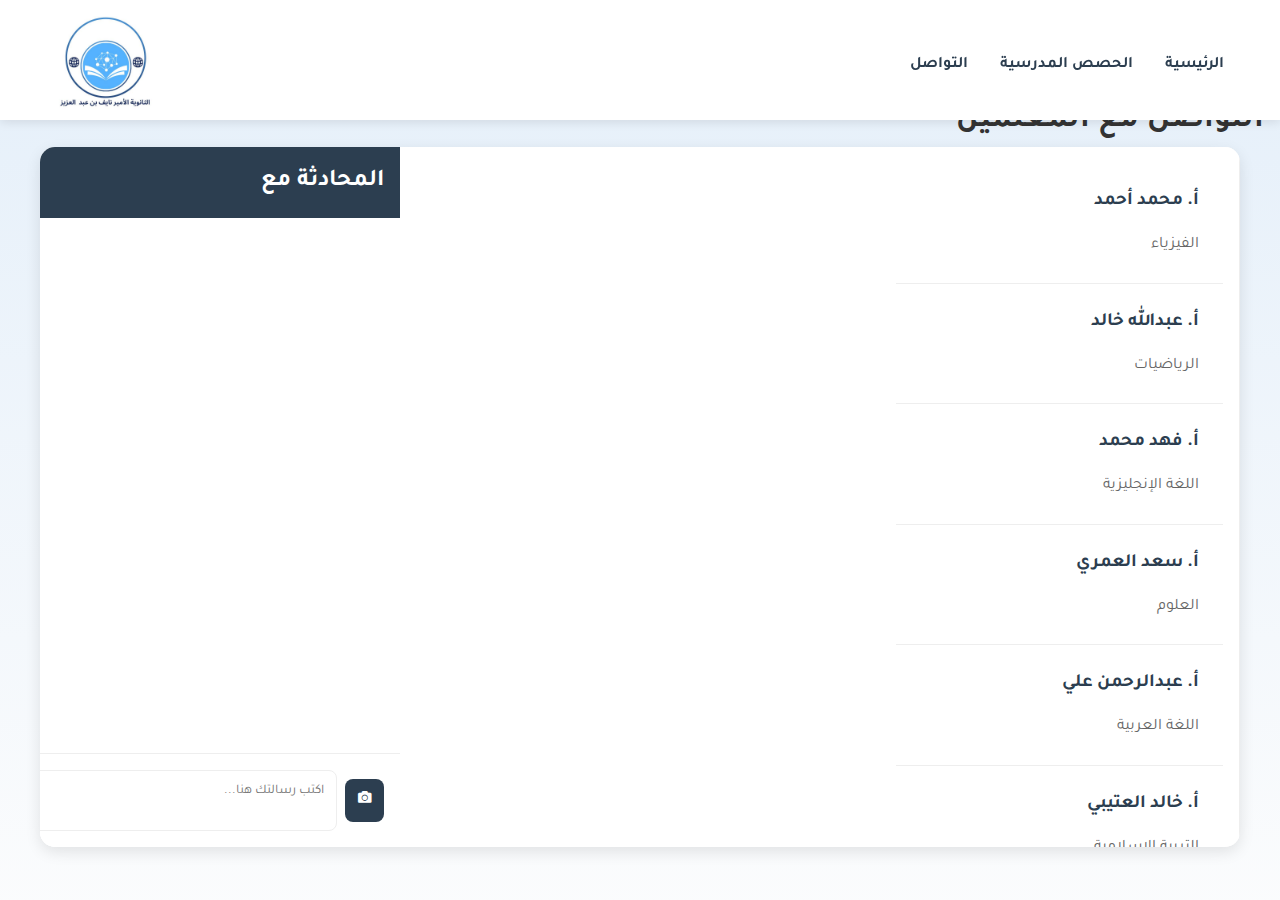
<file: التواصل.html>
<!DOCTYPE html>
<html lang="ar" dir="rtl">
<head>
    <meta charset="UTF-8">
    <meta name="viewport" content="width=device-width, initial-scale=1.0">
    <title>تواصل معنا - ثانوية الأمير نايف</title>
    <link rel="stylesheet" href="style/style.css">
    <link href="https://fonts.googleapis.com/css2?family=Open+Sans:wght@400;600&display=swap" rel="stylesheet">
    <link href="https://fonts.googleapis.com/css2?family=Tajawal:wght@400;500;700&display=swap" rel="stylesheet">
    <link rel="stylesheet" href="https://cdnjs.cloudflare.com/ajax/libs/font-awesome/5.15.4/css/all.min.css">
</head>
<body>
    <header>
        <nav class="main-nav">
            <div class="menu-toggle">
                <span></span>
                <span></span>
                <span></span>
            </div>
            <div class="logo">
                <a href="/prince-nayef-school/">
                    <img src="images/chool-logo.jpg" alt="شعار ثانوية الأمير نايف">
                </a>
            </div>
            <ul>
                <li><a href="/prince-nayef-school/">الرئيسية</a></li>
                <li><a href="الحصص المدرسية.html">الحصص المدرسية</a></li>
                <li><a href="التواصل.html" class="active">التواصل</a></li>
            </ul>
        </nav>
    </header>

    <main class="contact-page">
        <h1>التواصل مع المعلمين</h1>
        <div class="chat-container">
            <div class="teachers-tabs">
                <div class="tab" data-teacher="physics">
                    <h3>أ. محمد أحمد</h3>
                    <p class="subject">الفيزياء</p>
                </div>
                <div class="tab" data-teacher="math">
                    <h3>أ. عبدالله خالد</h3>
                    <p class="subject">الرياضيات</p>
                </div>
                <div class="tab" data-teacher="english">
                    <h3>أ. فهد محمد</h3>
                    <p class="subject">اللغة الإنجليزية</p>
                </div>
                <div class="tab" data-teacher="science">
                    <h3>أ. سعد العمري</h3>
                    <p class="subject">العلوم</p>
                </div>
                <div class="tab" data-teacher="arabic">
                    <h3>أ. عبدالرحمن علي</h3>
                    <p class="subject">اللغة العربية</p>
                </div>
                <div class="tab" data-teacher="islamic">
                    <h3>أ. خالد العتيبي</h3>
                    <p class="subject">التربية الإسلامية</p>
                </div>
                <div class="tab" data-teacher="social">
                    <h3>أ. يوسف الشمري</h3>
                    <p class="subject">الدراسات الاجتماعية</p>
                </div>
            </div>

            <div class="chat-window">
                <div class="chat-header">
                    <button class="back-btn">
                        <i class="fas fa-arrow-right"></i>
                    </button>
                    <h2>المحادثة مع <span class="teacher-name"></span></h2>
                </div>
                <div class="chat-messages"></div>
                <div class="chat-input">
                    <button class="camera-btn">
                        <i class="fas fa-camera"></i>
                    </button>
                    <textarea placeholder="اكتب رسالتك هنا..."></textarea>
                    <button class="send-btn">
                        <i class="fas fa-paper-plane"></i>
                    </button>
                </div>
            </div>
        </div>
    </main>

    <!-- Same footer and script as home.php -->
    <script>
        // Mobile Menu Toggle
        document.addEventListener('DOMContentLoaded', function() {
            const menuToggle = document.querySelector('.menu-toggle');
            const navMenu = document.querySelector('.main-nav ul');
            
            menuToggle.addEventListener('click', function() {
                this.classList.toggle('active');
                navMenu.classList.toggle('active');
            });

            // Close menu when clicking outside
            document.addEventListener('click', function(e) {
                if (!e.target.closest('.menu-toggle') && !e.target.closest('.main-nav ul')) {
                    menuToggle.classList.remove('active');
                    navMenu.classList.remove('active');
                }
            });
        });

        let lastScroll = 0;
        const header = document.querySelector('header');
        
        window.addEventListener('scroll', () => {
            const currentScroll = window.pageYOffset;
            
            if (currentScroll > lastScroll && currentScroll > 100) {
                header.classList.add('header-hidden');
            } else {
                header.classList.remove('header-hidden');
            }
            
            lastScroll = currentScroll;
        });

        // Chat Interface
        const tabs = document.querySelectorAll('.tab');
        const chatWindow = document.querySelector('.chat-window');
        const teachersTab = document.querySelector('.teachers-tabs');
        const backBtn = document.querySelector('.back-btn');
        const teacherNameSpan = document.querySelector('.teacher-name');

        // Handle teacher selection
        tabs.forEach(tab => {
            tab.addEventListener('click', () => {
                const teacherName = tab.querySelector('h3').textContent;
                teacherNameSpan.textContent = teacherName;
                
                // Slide animations in opposite direction
                teachersTab.classList.add('hidden');
                chatWindow.classList.add('active');
            });
        });

        // Handle back button
        backBtn.addEventListener('click', () => {
            chatWindow.classList.remove('active');
            teachersTab.classList.remove('hidden');
        });

        // Camera button functionality
        document.querySelector('.camera-btn').addEventListener('click', async () => {
            try {
                const stream = await navigator.mediaDevices.getUserMedia({ video: true });
                // Handle camera stream
                // You would need to implement the actual camera functionality here
                console.log('Camera accessed');
            } catch (err) {
                console.error('Error accessing camera:', err);
            }
        });
    </script>
</body>
</html>
</file>
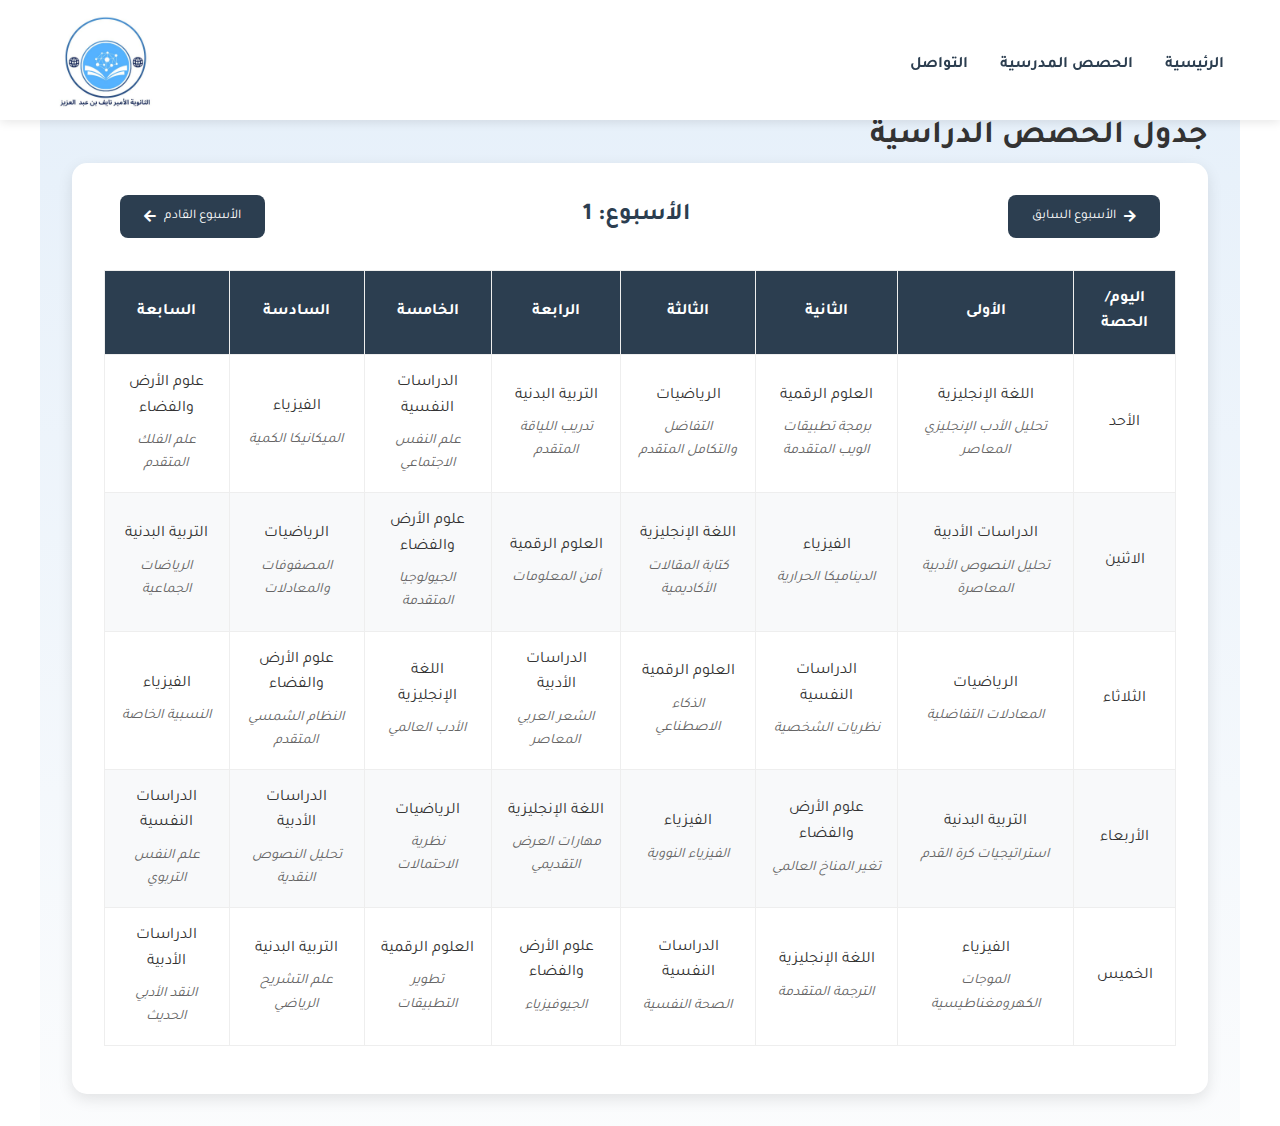
<file: الحصص المدرسية.html>
<!DOCTYPE html>
<html lang="ar" dir="rtl">
<head>
    <meta charset="UTF-8">
    <meta name="viewport" content="width=device-width, initial-scale=1.0">
    <title>الحصص المدرسية - ثانوية الأمير نايف</title>
    <link rel="stylesheet" href="style/style.css">
    <link href="https://fonts.googleapis.com/css2?family=Open+Sans:wght@400;600&display=swap" rel="stylesheet">
    <link href="https://fonts.googleapis.com/css2?family=Tajawal:wght@400;500;700&display=swap" rel="stylesheet">
    <link rel="stylesheet" href="https://cdnjs.cloudflare.com/ajax/libs/font-awesome/5.15.4/css/all.min.css">
</head>
<body>
    <header>
        <nav class="main-nav">
            <div class="logo">
                <a href="/prince-nayef-school/">
                    <img src="images/chool-logo.jpg" alt="شعار ثانوية الأمير نايف">
                </a>
            </div>
            <ul>
                <li><a href="/prince-nayef-school/">الرئيسية</a></li>
                <li><a href="الحصص المدرسية.html" class="active">الحصص المدرسية</a></li>
                <li><a href="التواصل.html">التواصل</a></li>
            </ul>
        </nav>
    </header>

    <main class="schedule-page">
        <h1>جدول الحصص الدراسية</h1>
        <div class="schedule-container">
            <div class="schedule-nav">
                <button class="nav-btn prev-week">
                    <i class="fas fa-arrow-right"></i>
                    الأسبوع السابق
                </button>
                <h2 class="week-title">الأسبوع: <span id="weekNumber">1</span></h2>
                <button class="nav-btn next-week">
                    الأسبوع القادم
                    <i class="fas fa-arrow-left"></i>
                </button>
            </div>
            <table class="schedule-table">
                <thead>
                    <tr>
                        <th>اليوم/الحصة</th>
                        <th>الأولى</th>
                        <th>الثانية</th>
                        <th>الثالثة</th>
                        <th>الرابعة</th>
                        <th>الخامسة</th>
                        <th>السادسة</th>
                        <th>السابعة</th>
                    </tr>
                </thead>
                <tbody>
                    <tr>
                        <td>الأحد</td>
                        <td>
                            اللغة الإنجليزية
                            <span class="lesson-topic">تحليل الأدب الإنجليزي المعاصر</span>
                        </td>
                        <td>
                            العلوم الرقمية
                            <span class="lesson-topic">برمجة تطبيقات الويب المتقدمة</span>
                        </td>
                        <td>
                            الرياضيات
                            <span class="lesson-topic">التفاضل والتكامل المتقدم</span>
                        </td>
                        <td>
                            التربية البدنية
                            <span class="lesson-topic">تدريب اللياقة المتقدم</span>
                        </td>
                        <td>
                            الدراسات النفسية
                            <span class="lesson-topic">علم النفس الاجتماعي</span>
                        </td>
                        <td>
                            الفيزياء
                            <span class="lesson-topic">الميكانيكا الكمية</span>
                        </td>
                        <td>
                            علوم الأرض والفضاء
                            <span class="lesson-topic">علم الفلك المتقدم</span>
                        </td>
                    </tr>
                    <tr>
                        <td>الاثنين</td>
                        <td>
                            الدراسات الأدبية
                            <span class="lesson-topic">تحليل النصوص الأدبية المعاصرة</span>
                        </td>
                        <td>
                            الفيزياء
                            <span class="lesson-topic">الديناميكا الحرارية</span>
                        </td>
                        <td>
                            اللغة الإنجليزية
                            <span class="lesson-topic">كتابة المقالات الأكاديمية</span>
                        </td>
                        <td>
                            العلوم الرقمية
                            <span class="lesson-topic">أمن المعلومات</span>
                        </td>
                        <td>
                            علوم الأرض والفضاء
                            <span class="lesson-topic">الجيولوجيا المتقدمة</span>
                        </td>
                        <td>
                            الرياضيات
                            <span class="lesson-topic">المصفوفات والمعادلات</span>
                        </td>
                        <td>
                            التربية البدنية
                            <span class="lesson-topic">الرياضات الجماعية</span>
                        </td>
                    </tr>
                    <tr>
                        <td>الثلاثاء</td>
                        <td>
                            الرياضيات
                            <span class="lesson-topic">المعادلات التفاضلية</span>
                        </td>
                        <td>
                            الدراسات النفسية
                            <span class="lesson-topic">نظريات الشخصية</span>
                        </td>
                        <td>
                            العلوم الرقمية
                            <span class="lesson-topic">الذكاء الاصطناعي</span>
                        </td>
                        <td>
                            الدراسات الأدبية
                            <span class="lesson-topic">الشعر العربي المعاصر</span>
                        </td>
                        <td>
                            اللغة الإنجليزية
                            <span class="lesson-topic">الأدب العالمي</span>
                        </td>
                        <td>
                            علوم الأرض والفضاء
                            <span class="lesson-topic">النظام الشمسي المتقدم</span>
                        </td>
                        <td>
                            الفيزياء
                            <span class="lesson-topic">النسبية الخاصة</span>
                        </td>
                    </tr>
                    <tr>
                        <td>الأربعاء</td>
                        <td>
                            التربية البدنية
                            <span class="lesson-topic">استراتيجيات كرة القدم</span>
                        </td>
                        <td>
                            علوم الأرض والفضاء
                            <span class="lesson-topic">تغير المناخ العالمي</span>
                        </td>
                        <td>
                            الفيزياء
                            <span class="lesson-topic">الفيزياء النووية</span>
                        </td>
                        <td>
                            اللغة الإنجليزية
                            <span class="lesson-topic">مهارات العرض التقديمي</span>
                        </td>
                        <td>
                            الرياضيات
                            <span class="lesson-topic">نظرية الاحتمالات</span>
                        </td>
                        <td>
                            الدراسات الأدبية
                            <span class="lesson-topic">تحليل النصوص النقدية</span>
                        </td>
                        <td>
                            الدراسات النفسية
                            <span class="lesson-topic">علم النفس التربوي</span>
                        </td>
                    </tr>
                    <tr>
                        <td>الخميس</td>
                        <td>
                            الفيزياء
                            <span class="lesson-topic">الموجات الكهرومغناطيسية</span>
                        </td>
                        <td>
                            اللغة الإنجليزية
                            <span class="lesson-topic">الترجمة المتقدمة</span>
                        </td>
                        <td>
                            الدراسات النفسية
                            <span class="lesson-topic">الصحة النفسية</span>
                        </td>
                        <td>
                            علوم الأرض والفضاء
                            <span class="lesson-topic">الجيوفيزياء</span>
                        </td>
                        <td>
                            العلوم الرقمية
                            <span class="lesson-topic">تطوير التطبيقات</span>
                        </td>
                        <td>
                            التربية البدنية
                            <span class="lesson-topic">علم التشريح الرياضي</span>
                        </td>
                        <td>
                            الدراسات الأدبية
                            <span class="lesson-topic">النقد الأدبي الحديث</span>
                        </td>
                    </tr>
                </tbody>
            </table>
        </div>
    </main>

    <script>
        let lastScroll = 0;
        const header = document.querySelector('header');
        
        window.addEventListener('scroll', () => {
            const currentScroll = window.pageYOffset;
            
            if (currentScroll > lastScroll && currentScroll > 100) {
                // Scrolling down & past 100px
                header.classList.add('header-hidden');
            } else {
                // Scrolling up or at top
                header.classList.remove('header-hidden');
            }
            
            lastScroll = currentScroll;
        });
    </script>
</body>
</html>
</file>
<file: style/style.css>
:root {
    --primary-color: #2c3e50;
    --accent-color: #3498db;
    --text-color: #333;
    --light-gray: #f5f6fa;
    --white: #ffffff;
}

* {
    margin: 0;
    padding: 0;
    box-sizing: border-box;
    font-family: 'Tajawal', 'Open Sans', sans-serif; /* Added Arabic font */
}

body {
    line-height: 1.6;
    color: var(--text-color);
    direction: rtl; /* Add RTL support */
    text-align: right; /* Right align text */
}

/* Header & Navigation */
header {
    background: var(--white);
    box-shadow: 0 2px 10px rgba(0,0,0,0.1);
    position: fixed;
    width: 100%;
    top: 0;
    z-index: 1000;
    height: 120px;  /* Reduced from 180px */
    transition: transform 0.3s ease; /* Add smooth transition */
}

.logo {
    height: 100px; /* Reduced from 150px */
    display: flex;
    align-items: center;
    margin: 0;
}

.logo img {
    height: 100px; /* Reduced from 150px */
    width: auto;
    object-fit: contain;
    display: block;
}

.logo a {
    display: block;
    height: 100%;
    text-decoration: none;
}

.logo a:hover {
    opacity: 0.9;
}

/* Add new class for header hiding */
.header-hidden {
    transform: translateY(-100%);
}

.main-nav {
    max-width: 1200px;
    margin: 0 auto;
    display: flex;
    justify-content: space-between;  /* This will keep logo left and nav items right */
    align-items: center;
    padding: 1rem;
    flex-direction: row-reverse; /* Reverse nav items order */
}

.main-nav ul {
    display: flex;
    gap: 2rem;
    list-style: none;
    padding-right: 0; /* Remove default RTL padding */
}

.main-nav a {
    text-decoration: none;
    color: var(--primary-color);
    font-weight: 600;
    transition: color 0.3s ease;
}

.main-nav a:hover {
    color: var(--accent-color);
}

/* Hero Section */
.hero {
    height: 80vh;
    background: linear-gradient(rgba(10, 107, 204, 0.7), rgba(212, 223, 235, 0.7)),
                url('../images/hero-bg.jpg') center/cover;
    display: flex;
    flex-direction: column;
    justify-content: center;
    align-items: center;
    text-align: center;
    color: var(--white);
    padding: 2rem;
    margin-top: 120px; /* Match new header height */
}

.hero h1 {
    font-size: 3.5rem;
    margin-bottom: 1rem;
    animation: fadeIn 1s ease-out;
}

.hero .tagline {
    font-size: 1.5rem;
    margin-bottom: 2rem;
}

.cta-button {
    padding: 1rem 2rem;
    background: var(--accent-color);
    color: var(--white);
    text-decoration: none;
    border-radius: 30px;
    font-weight: 600;
    transition: transform 0.3s ease;
}

.cta-button:hover {
    transform: translateY(-3px);
}

/* Features Section */
.features {
    display: grid;
    grid-template-columns: repeat(3, 1fr);
    gap: 0.5rem; /* Reduced gap further */
    padding: 0.5rem; /* Reduced padding */
    align-items: center;
    max-width: 1000px;
    margin: 0 auto;
}

.feature-card {
    background: transparent;
    overflow: hidden;
    transition: transform 0.3s ease;
    width: 250px;  /* Reduced from 280px */
    height: 420px; /* Increased from 380px */
    margin: 0 auto;
    box-shadow: none;
    border-radius: 15px; /* Add border radius to container */
    cursor: move;
    user-select: none;
    touch-action: none;
}

.feature-card img {
    width: 100%;
    height: 100%;
    object-fit: cover; /* Changed from contain to cover */
    object-position: center;
    display: block;
    padding: 0;
    border-radius: 15px; /* Keep border radius on image */
    -webkit-border-radius: 15px; /* For Safari support */
    -moz-border-radius: 15px; /* For Firefox support */
}

.feature-card:hover {
    transform: translateY(-10px);
}

/* Remove text-related styles since we won't need them */
.feature-card h2,
.feature-card p {
    display: none;
}

/* News & Events */
.news-events {
    background: var(--light-gray);
    padding: 4rem 1rem;
}

.news-events h2 {
    text-align: center;
    margin-bottom: 2rem;
}

.news-grid {
    max-width: 1200px;
    margin: 0 auto;
    display: grid;
    grid-template-columns: repeat(auto-fit, minmax(300px, 1fr));
    gap: 2rem;
}

.news-grid article {
    background: var(--white);
    padding: 2rem;
    border-radius: 10px;
    box-shadow: 0 3px 10px rgba(0,0,0,0.1);
    text-align: right;
}

/* Footer */
footer {
    background: var(--primary-color);
    color: var(--white);
    padding: 3rem 1rem;
}

.footer-content {
    max-width: 1200px;
    margin: 0 auto;
    display: grid;
    grid-template-columns: repeat(auto-fit, minmax(250px, 1fr));
    gap: 2rem;
}

.social-links {
    display: flex;
    gap: 1rem;
}

.social-links a {
    display: inline-flex;
    align-items: center;
    gap: 0.5rem;
    padding: 0.5rem 1rem;
    color: var(--primary-color);
    text-decoration: none;
    transition: color 0.3s ease;
}

.social-links a:hover {
    color: var(--accent-color);
}

.social-links i {
    font-size: 1.2rem;
}

.copyright {
    text-align: center;
    margin-top: 2rem;
    padding-top: 2rem;
    border-top: 1px solid rgba(255,255,255,0.1);
}

/* Animations */
@keyframes fadeIn {
    from {
        opacity: 0;
        transform: translateY(20px);
    }
    to {
        opacity: 1;
        transform: translateY(0);
    }
}

/* Responsive Design */
@media (max-width: 768px) {
    .main-nav ul {
        display: none;
    }
    
    .hero h1 {
        font-size: 2.5rem;
    }
    
    .hero .tagline {
        font-size: 1.2rem;
    }
}

/* Mobile Responsive Fixes */
@media (max-width: 768px) {
    /* Container fixes */
    .schedule-container, .chat-container {
        width: 100%;
        margin: 0;
        padding: 1rem;
        overflow-x: auto;
    }

    /* Header and navigation fixes */
    .main-nav {
        padding: 1rem;
        width: 100%;
        box-sizing: border-box;
    }

    /* Logo size adjustment */
    .logo img {
        max-width: 120px;
        height: auto;
    }

    /* Table responsiveness */
    .schedule-table {
        min-width: 800px; /* Ensure table stays readable */
    }

    /* Content width control */
    .hero, .features, .news-events {
        width: 100%;
        padding: 1rem;
        box-sizing: border-box;
    }

    /* Feature cards */
    .feature-card {
        width: 100%;
        margin: 0 0 1rem 0;
    }

    /* News grid */
    .news-grid {
        padding: 0;
    }

    /* Prevent horizontal overflow */
    body {
        overflow-x: hidden;
        width: 100%;
    }

    main {
        width: 100%;
        overflow-x: hidden;
        padding: 0 1rem;
        box-sizing: border-box;
    }
}

/* Mobile Responsive Fixes */
@media (max-width: 768px) {
    /* Basic container fixes */
    body {
        overflow-x: hidden;
        width: 100%;
    }

    /* Header fixes */
    header {
        height: auto;
    }

    .main-nav {
        flex-direction: column;
        padding: 0.5rem;
        gap: 1rem;
    }

    .main-nav ul {
        display: flex;
        flex-direction: column;
        width: 100%;
        text-align: center;
        gap: 0.5rem;
    }

    .logo {
        height: 80px;
        margin: 0 auto;
    }

    .logo img {
        height: 80px;
        width: auto;
    }

    /* Hero section fixes */
    .hero {
        margin-top: 160px;
        height: auto;
        padding: 2rem 1rem;
    }

    .hero h1 {
        font-size: 2rem;
        text-align: center;
    }

    .hero .tagline {
        font-size: 1.1rem;
        text-align: center;
    }

    /* Features section fixes */
    .features {
        grid-template-columns: 1fr;
        padding: 1rem;
        gap: 1rem;
    }

    .feature-card {
        width: 100%;
        height: 300px;
        margin: 0 auto;
    }

    /* News section fixes */
    .news-events {
        padding: 2rem 1rem;
    }

    .news-grid {
        grid-template-columns: 1fr;
        gap: 1rem;
    }

    /* Schedule page fixes */
    .schedule-page {
        margin-top: 160px;
        padding: 1rem;
    }

    .schedule-container {
        padding: 1rem;
        margin: 0;
    }

    .schedule-nav {
        flex-direction: column;
        gap: 1rem;
    }

    /* Chat page fixes */
    .chat-container {
        flex-direction: column;
        height: auto;
    }

    .teachers-tabs {
        width: 100%;
        max-height: 300px;
    }

    /* Form fixes */
    .contact-form-section {
        padding: 2rem 1rem;
        margin: 1rem;
    }

    .form-group input,
    .form-group textarea {
        padding: 0.8rem;
    }
}

/* Contact Page */
.contact-page {
    padding: 2rem;
    margin-top: 120px;
}

.contact-page {
    margin-top: 150px; /* Increased margin to prevent header overlap */
    padding: 2rem;
    min-height: calc(100vh - 150px); /* Full viewport height minus header */
    background: linear-gradient(rgba(10, 107, 204, 0.1), rgba(212, 223, 235, 0.1));
}

.contact-form-section {
    max-width: 600px;
    margin: 2rem auto;
    background: var(--white);
    padding: 3rem;
    border-radius: 15px;
    box-shadow: 0 10px 30px rgba(0, 0, 0, 0.1);
    position: relative;
    overflow: hidden;
}

.contact-form-section h1 {
    color: var(--primary-color);
    margin-bottom: 2rem;
    font-size: 2.2rem;
    text-align: center;
    position: relative;
}

.contact-form-section h1:after {
    content: '';
    display: block;
    width: 50px;
    height: 3px;
    background: var(--accent-color);
    margin: 1rem auto;
}

.contact-form-section::before {
    content: '';
    position: absolute;
    top: 0;
    right: 0;
    width: 100px;
    height: 100px;
    background: var(--accent-color);
    opacity: 0.1;
    border-radius: 0 15px 0 100%;
}

.contact-form-section::after {
    content: '';
    position: absolute;
    bottom: 0;
    left: 0;
    width: 100px;
    height: 100px;
    background: var(--primary-color);
    opacity: 0.1;
    border-radius: 0 100% 0 15px;
}

.contact-form {
    display: flex;
    flex-direction: column;
    gap: 1.5rem;
}

.form-group {
    margin-bottom: 1.5rem;
    position: relative;
}

.form-group label {
    display: block;
    margin-bottom: 0.7rem;
    font-weight: 600;
    color: var(--primary-color);
    font-size: 1.1rem;
}

.form-group input,
.form-group textarea {
    width: 100%;
    padding: 1rem;
    border: 2px solid #eee;
    border-radius: 8px;
    font-size: 1rem;
    transition: all 0.3s ease;
    background: #f8f9fa;
    font-family: 'Tajawal', sans-serif;
}

.form-group input:focus,
.form-group textarea:focus {
    border-color: var(--accent-color);
    outline: none;
    box-shadow: 0 0 0 3px rgba(52, 152, 219, 0.1);
}

.form-group textarea {
    min-height: 150px;
    resize: vertical;
}

.submit-btn {
    background: var(--accent-color);
    color: white;
    padding: 1rem 2.5rem;
    border: none;
    border-radius: 8px;
    font-size: 1.1rem;
    font-weight: 600;
    cursor: pointer;
    transition: all 0.3s ease;
    display: block;
    margin: 2rem auto 0;
    font-family: 'Tajawal', sans-serif;
}

.submit-btn:hover {
    background: #2980b9;
    transform: translateY(-2px);
    box-shadow: 0 5px 15px rgba(52, 152, 219, 0.3);
}

/* Schedule Page */
.schedule-page {
    margin-top: 150px;
    padding: 2rem;
    min-height: calc(100vh - 150px);
    background: linear-gradient(rgba(10, 107, 204, 0.1), rgba(212, 223, 235, 0.1));
}

.schedule-page {
    padding: 2rem;
    max-width: 1200px;
    margin: 0 auto;
    margin-top: 80px;
}

.schedule-container {
    max-width: 1200px;
    margin: 0 auto;
    background: white;
    padding: 2rem;
    border-radius: 15px;
    box-shadow: 0 5px 15px rgba(0, 0, 0, 0.1);
}

.schedule-container {
    background: white;
    border-radius: 15px;
    box-shadow: 0 5px 15px rgba(0,0,0,0.1);
    padding: 2rem;
    overflow-x: auto;
}

.schedule-table {
    width: 100%;
    border-collapse: collapse;
    margin: 1rem 0;
}

.schedule-table {
    width: 100%;
    border-collapse: collapse;
    margin-top: 1rem;
}

.schedule-table th,
.schedule-table td {
    padding: 1rem;
    text-align: center;
    border: 1px solid #eee;
}

.schedule-table th {
    background: var(--primary-color);
    color: white;
    font-weight: 600;
}

.schedule-table th {
    background: var(--primary-color);
    color: white;
    padding: 1rem;
    text-align: center;
}

.schedule-table td {
    position: relative;
    padding: 1.5rem 1rem;
}

.schedule-table td {
    padding: 1rem;
    border: 1px solid #eee;
    text-align: center;
}

.lesson-topic {
    font-size: 0.85rem;
    color: #666;
    display: block;
    margin-top: 0.5rem;
    font-style: italic;
}

.lesson-topic {
    display: block;
    font-size: 0.9rem;
    color: #666;
    margin-top: 0.5rem;
}

.schedule-table tr:nth-child(even) {
    background-color: #f8f9fa;
}

.schedule-table tr:nth-child(even) {
    background-color: #f8f9fa;
}

.schedule-table tr:hover {
    background-color: #f1f4f6;
}

.schedule-table tr:hover {
    background-color: #f1f4f6;
}

.schedule-nav {
    display: flex;
    justify-content: space-between;
    align-items: center;
    margin-bottom: 2rem;
    padding: 0 1rem;
}

.schedule-nav {
    display: flex;
    justify-content: space-between;
    align-items: center;
    margin-bottom: 2rem;
}

.nav-btn {
    background: var(--primary-color);
    color: white;
    border: none;
    padding: 0.8rem 1.5rem;
    border-radius: 8px;
    cursor: pointer;
    display: flex;
    align-items: center;
    gap: 0.5rem;
    font-family: 'Tajawal', sans-serif;
    transition: all 0.3s ease;
}

.nav-btn {
    background: var(--primary-color);
    color: white;
    border: none;
    padding: 0.8rem 1.5rem;
    border-radius: 8px;
    cursor: pointer;
    display: flex;
    align-items: center;
    gap: 0.5rem;
    font-family: 'Tajawal', sans-serif;
    transition: all 0.3s ease;
}

.nav-btn:hover {
    background: var(--accent-color);
    transform: translateY(-2px);
}

.week-title {
    font-size: 1.5rem;
    color: var(--primary-color);
}

@media (max-width: 768px) {
    .schedule-container {
        padding: 1rem;
        overflow-x: auto;
    }
    
    .schedule-table {
        font-size: 0.9rem;
    }
    
    .schedule-table th,
    .schedule-table td {
        padding: 0.5rem;
    }
}

/* Chat Section */
.chat-container {
    position: relative;
    width: 100%;
    height: 80vh;
    background: white;
    border-radius: 15px;
    box-shadow: 0 5px 15px rgba(0,0,0,0.1);
    overflow: hidden;
}

.teachers-tabs {
    position: absolute;
    width: 100%;
    height: 100%;
    transition: transform 0.3s ease;
    background: white;
    z-index: 2;
}

.teachers-tabs.hidden {
    transform: translateX(-100%);
}

.tab {
    padding: 1rem;
    border-bottom: 1px solid #eee;
    cursor: pointer;
    transition: background 0.3s ease;
}

.tab:hover {
    background: #f8f9fa;
}

.chat-window {
    position: absolute;
    top: 0;
    left: 0;
    width: 100%;
    height: 100%;
    transform: translateX(100%);
    transition: transform 0.3s ease;
    background: white;
    z-index: 1;
}

.chat-window.active {
    transform: translateX(0);
}

.chat-header {
    display: flex;
    align-items: center;
    padding: 1rem;
    background: var(--primary-color);
    color: white;
}

.back-btn {
    background: none;
    border: none;
    color: white;
    font-size: 1.2rem;
    cursor: pointer;
    padding: 0.5rem;
    margin-left: 1rem;
}

.chat-messages {
    height: calc(100% - 120px);
    overflow-y: auto;
    padding: 1rem;
}

.chat-input {
    position: absolute;
    bottom: 0;
    width: 100%;
    display: flex;
    gap: 0.5rem;
    padding: 1rem;
    background: white;
    border-top: 1px solid #eee;
}

.chat-input textarea {
    flex: 1;
    padding: 0.5rem;
    border: 1px solid #ddd;
    border-radius: 8px;
    resize: none;
}

.chat-input button {
    padding: 0.5rem 1rem;
    border: none;
    border-radius: 8px;
    background: var(--primary-color);
    color: white;
    cursor: pointer;
}

/* Add hamburger menu styles */
.menu-toggle {
    display: none;
    flex-direction: column;
    gap: 6px;
    cursor: pointer;
    padding: 10px;
    z-index: 1000;
}

.menu-toggle span {
    display: block;
    width: 30px;
    height: 3px;
    background-color: var(--primary-color);
    transition: all 0.3s ease;
}

/* Mobile menu modifications */
@media (max-width: 768px) {
    .menu-toggle {
        display: flex;
        position: absolute;
        top: 20px;
        right: 20px;
    }

    .main-nav ul {
        display: none;
        position: fixed;
        top: 0;
        right: 0;
        width: 70%;
        height: 100vh;
        background: var(--white);
        padding: 80px 20px;
        box-shadow: -5px 0 15px rgba(0,0,0,0.1);
        transform: translateX(100%);
        transition: transform 0.3s ease;
    }

    .main-nav ul.active {
        display: flex;
        transform: translateX(0);
    }

    /* Menu open animation */
    .menu-toggle.active span:nth-child(1) {
        transform: rotate(45deg) translate(8px, 8px);
    }

    .menu-toggle.active span:nth-child(2) {
        opacity: 0;
    }

    .menu-toggle.active span:nth-child(3) {
        transform: rotate(-45deg) translate(7px, -7px);
    }
}

/* Logo and Navigation Fixes */
@media (max-width: 768px) {
    .main-nav {
        position: relative;
        padding: 1rem;
    }

    .logo {
        position: absolute;
        top: 10px;
        left: 10px;
        z-index: 999;
    }

    .logo img {
        width: 60px;
        height: auto;
    }

    .menu-toggle {
        position: absolute;
        top: 20px;
        right: 20px;
        z-index: 1000;
        display: flex;
        flex-direction: column;
        gap: 5px;
    }

    .main-nav ul {
        display: none;
        position: fixed;
        top: 0;
        right: 0;
        width: 70%;
        height: 100vh;
        background: white;
        padding-top: 80px;
        box-shadow: -5px 0 15px rgba(0,0,0,0.1);
    }

    .main-nav ul.active {
        display: flex;
    }
}

/* Teachers Tab Styling */
.contact-page {
    padding: 2rem;
    margin-top: 120px;
}

.chat-container {
    position: relative;
    width: 100%;
    max-width: 1200px;
    height: calc(100vh - 180px);
    margin: 0 auto;
    background: white;
    border-radius: 15px;
    box-shadow: 0 5px 15px rgba(0,0,0,0.1);
    overflow: hidden;
}

.teachers-tabs {
    position: absolute;
    width: 100%;
    height: 100%;
    background: white;
    overflow-y: auto;
    transform: translateX(0);
    transition: transform 0.3s ease;
    padding: 1rem;
}

.teachers-tabs.hidden {
    transform: translateX(100%); /* Changed slide direction */
}

.tab {
    padding: 1.5rem;
    border-bottom: 1px solid #eee;
    cursor: pointer;
    transition: all 0.3s ease;
    display: flex;
    flex-direction: column;
    gap: 0.5rem;
}

.tab h3 {
    color: var(--primary-color);
    margin: 0;
}

.tab .subject {
    color: #666;
    margin: 0;
}

.tab:hover {
    background: #f8f9fa;
}

.chat-window {
    position: absolute;
    width: 100%;
    height: 100%;
    transform: translateX(-100%); /* Changed initial position */
    transition: transform 0.3s ease;
    background: white;
}

.chat-window.active {
    transform: translateX(0);
}

/* Scrollbar Styling */
.teachers-tabs::-webkit-scrollbar {
    width: 8px;
}

.teachers-tabs::-webkit-scrollbar-track {
    background: #f1f1f1;
}

.teachers-tabs::-webkit-scrollbar-thumb {
    background: #ddd;
    border-radius: 4px;
}

.teachers-tabs::-webkit-scrollbar-thumb:hover {
    background: #ccc;
}

/* Chat Interface Styles */
.contact-page {
    padding: 1rem;
    margin-top: 80px;
    min-height: calc(100vh - 80px);
}

.chat-container {
    position: relative;
    width: 100%;
    max-width: 1200px;
    height: calc(100vh - 200px);
    margin: 0 auto;
    background: white;
    border-radius: 15px;
    box-shadow: 0 5px 15px rgba(0,0,0,0.1);
    overflow: hidden;
}

.teachers-tabs {
    position: absolute;
    top: 0;
    right: 0;
    width: 100%;
    height: 100%;
    background: white;
    overflow-y: auto;
    transition: transform 0.3s ease;
}

.tab {
    padding: 1.5rem;
    border-bottom: 1px solid #eee;
    cursor: pointer;
}

.tab:hover {
    background: #f8f9fa;
}

.tab h3 {
    margin: 0 0 0.5rem 0;
    color: var(--primary-color);
}

.tab .subject {
    margin: 0;
    color: #666;
}

.chat-window {
    position: absolute;
    top: 0;
    right: 0;
    width: 100%;
    height: 100%;
    background: white;
    transform: translateX(-100%);
    transition: transform 0.3s ease;
    display: flex;
    flex-direction: column;
}

.chat-window.active {
    transform: translateX(0);
}

.teachers-tabs.hidden {
    transform: translateX(100%);
}

.chat-header {
    padding: 1rem;
    background: var(--primary-color);
    color: white;
    display: flex;
    align-items: center;
    gap: 1rem;
}

.back-btn {
    background: none;
    border: none;
    color: white;
    cursor: pointer;
    font-size: 1.2rem;
}

.chat-messages {
    flex: 1;
    padding: 1rem;
    overflow-y: auto;
}

.chat-input {
    padding: 1rem;
    border-top: 1px solid #eee;
    display: flex;
    gap: 0.5rem;
    align-items: center;
}

.chat-input textarea {
    flex: 1;
    padding: 0.5rem;
    border: 1px solid #ddd;
    border-radius: 8px;
    resize: none;
    font-family: 'Tajawal', sans-serif;
}

.chat-input button {
    padding: 0.5rem 1rem;
    border: none;
    border-radius: 8px;
    background: var(--primary-color);
    color: white;
    cursor: pointer;
}

/* Desktop Contact Page Styles */
.contact-page {
    padding: 2rem;
    margin-top: 80px;
}

.chat-container {
    display: flex;
    width: 100%;
    max-width: 1200px;
    height: calc(100vh - 200px);
    margin: 0 auto;
    background: white;
    border-radius: 15px;
    box-shadow: 0 5px 15px rgba(0,0,0,0.1);
    overflow: hidden;
}

.teachers-tabs {
    width: 30%;
    background: white;
    overflow-y: auto;
    border-right: 1px solid #eee;
}

.chat-window {
    width: 70%;
    background: white;
    display: flex;
    flex-direction: column;
}

.tab {
    padding: 1.5rem;
    border-bottom: 1px solid #eee;
    cursor: pointer;
    transition: background 0.3s ease;
}

.tab h3 {
    margin: 0 0 0.5rem 0;
    color: var(--primary-color);
}

.tab .subject {
    margin: 0;
    color: #666;
}

.tab:hover {
    background: #f8f9fa;
}

/* Mobile Contact Page Styles */
@media (max-width: 768px) {
    .contact-page {
        padding: 1rem;
        margin-top: 60px;
    }

    .chat-container {
        display: block;
        height: calc(100vh - 120px);
        margin: 0;
        border-radius: 0;
    }

    .teachers-tabs {
        position: absolute;
        width: 100%;
        height: 100%;
        transform: translateX(0);
        transition: transform 0.3s ease;
        border-right: none;
    }

    .teachers-tabs.hidden {
        transform: translateX(100%);
    }

    .chat-window {
        position: absolute;
        width: 100%;
        height: 100%;
        transform: translateX(-100%);
        transition: transform 0.3s ease;
    }

    .chat-window.active {
        transform: translateX(0);
    }

    .tab {
        padding: 1.2rem;
    }

    .chat-header {
        position: sticky;
        top: 0;
        z-index: 10;
        background: var(--primary-color);
    }

    .chat-input {
        position: sticky;
        bottom: 0;
        background: white;
        padding: 0.8rem;
        border-top: 1px solid #eee;
    }
}

/* Mobile Navigation Fixes */
@media (max-width: 768px) {
    .logo {
        background: white;
        width: 100%;
        padding: 1rem;
        box-shadow: 0 2px 5px rgba(0,0,0,0.1);
    }

    .logo img {
        height: 60px;
        width: auto;
    }

    /* Teachers Tab Mobile Fixes */
    .teachers-tabs {
        position: absolute;
        width: 100%;
        height: 100%;
        background: white;
        overflow-y: auto;
        -webkit-overflow-scrolling: touch;
    }

    .tab {
        width: 100%;
        padding: 1.5rem;
        border-bottom: 1px solid #eee;
        background: white;
    }

    .chat-container {
        height: calc(100vh - 100px);
        margin-top: 1rem;
    }

    .contact-page h1 {
        margin-top: 80px;
    }
}

/* Mobile Navigation Fixes */
@media (max-width: 768px) {
    .main-nav {
        position: relative;
    }

    .logo {
        position: absolute;
        left: 10px;
        top: 10px;
        background: white;
        padding: 0.5rem;
        border-radius: 8px;
        box-shadow: 0 2px 5px rgba(0,0,0,0.1);
    }

    .logo img {
        height: 40px;
        width: auto;
    }

    /* Teachers Tab Mobile Fixes */
    .contact-page {
        margin-top: 70px;
    }

    .chat-container {
        height: calc(100vh - 90px);
    }

    .teachers-tabs {
        width: 100%;
        height: 100%;
        background: white;
        overflow-y: auto;
        padding: 1rem;
    }

    .tab {
        width: 100%;
        min-height: 80px;
        padding: 1rem;
        margin-bottom: 0.5rem;
        background: white;
        border: 1px solid #eee;
        border-radius: 8px;
        display: flex;
        flex-direction: column;
        justify-content: center;
    }

    .tab h3 {
        font-size: 1.1rem;
        margin-bottom: 0.3rem;
    }

    .tab .subject {
        font-size: 0.9rem;
    }

    /* Ensure all content is visible */
    .teachers-tabs::-webkit-scrollbar {
        display: none;
    }

    .teachers-tabs {
        -ms-overflow-style: none;
        scrollbar-width: none;
    }
}

/* Contact Page Styles */
.contact-page {
    margin-top: 80px;
    padding: 1rem;
}

/* Desktop Layout */
@media (min-width: 769px) {
    .chat-container {
        display: flex;
        width: 100%;
        max-width: 1200px;
        height: calc(100vh - 200px);
        margin: 0 auto;
        background: white;
        border-radius: 15px;
        box-shadow: 0 5px 15px rgba(0,0,0,0.1);
    }

    .teachers-tabs {
        width: 30%;
        border-right: 1px solid #eee;
    }

    .chat-window {
        width: 70%;
    }

    .back-btn {
        display: none;
    }
}

/* Mobile Layout */
@media (max-width: 768px) {
    .chat-container {
        position: relative;
        height: calc(100vh - 120px);
        background: white;
        overflow: hidden;
    }

    .teachers-tabs {
        position: absolute;
        width: 100%;
        height: 100%;
        background: white;
        transform: translateX(0);
        transition: transform 0.3s ease;
    }

    .teachers-tabs.hidden {
        transform: translateX(100%);
    }

    .chat-window {
        position: absolute;
        width: 100%;
        height: 100%;
        transform: translateX(-100%);
        transition: transform 0.3s ease;
    }

    .chat-window.active {
        transform: translateX(0);
    }
}

/* Common Styles */
.tab {
    padding: 1.5rem;
    border-bottom: 1px solid #eee;
    cursor: pointer;
}

.tab:hover {
    background: #f8f9fa;
}

.tab h3 {
    margin: 0 0 0.5rem 0;
    color: var(--primary-color);
}

.tab .subject {
    margin: 0;
    color: #666;
}

.chat-header {
    padding: 1rem;
    background: var(--primary-color);
    color: white;
    display: flex;
    align-items: center;
    gap: 1rem;
}

.chat-messages {
    flex: 1;
    padding: 1rem;
    overflow-y: auto;
}

.chat-input {
    padding: 1rem;
    border-top: 1px solid #eee;
    display: flex;
    gap: 0.5rem;
    align-items: center;
}

.chat-input textarea {
    flex: 1;
    padding: 0.8rem;
    border: 1px solid #eee;
    border-radius: 8px;
    resize: none;
}

.chat-input button {
    padding: 0.8rem;
    border: none;
    border-radius: 8px;
    background: var(--primary-color);
    color: white;
    cursor: pointer;
}

/* Mobile Navigation and Contact Page Fixes */
@media (max-width: 768px) {
    /* Logo positioning */
    .main-nav {
        padding: 0.5rem;
        background: white;
    }
    
    .logo {
        position: absolute;
        right: 10px;
        top: 10px;
        z-index: 999;
        background: white;
        padding: 0.5rem;
        border-radius: 8px;
    }

    .logo img {
        height: 40px;
        width: auto;
    }

    /* Teachers list on mobile */
    .contact-page {
        margin-top: 60px;
        padding: 0;
    }

    .chat-container {
        height: calc(100vh - 80px);
        margin: 0;
        border-radius: 0;
        box-shadow: none;
    }

    .teachers-tabs {
        position: fixed;
        top: 60px;
        right: 0;
        width: 100%;
        height: calc(100vh - 60px);
        background: white;
        padding: 1rem;
        transform: translateX(0);
        transition: transform 0.3s ease;
    }

    .teachers-tabs.hidden {
        transform: translateX(-100%);
    }

    .chat-window {
        position: fixed;
        top: 60px;
        right: 0;
        width: 100%;
        height: calc(100vh - 60px);
        transform: translateX(100%);
        transition: transform 0.3s ease;
    }

    .chat-window.active {
        transform: translateX(0);
    }

    .tab {
        width: 100%;
        padding: 1.2rem;
        margin-bottom: 0.5rem;
        background: white;
        border: 1px solid #eee;
        border-radius: 8px;
    }
}

/* Mobile Navigation and Contact Page Fixes */
@media (max-width: 768px) {
    /* Logo positioning */
    .main-nav {
        padding: 0.5rem;
    }
    
    .logo {
        position: absolute;
        right: 10px; /* Changed to right for RTL */
        top: 10px;
        z-index: 999;
    }

    .logo img {
        height: 40px;
        width: auto;
    }

    .menu-toggle {
        position: absolute;
        left: 10px; /* Changed to left for RTL */
        top: 15px;
        z-index: 999;
    }

    /* Teachers tab fixes */
    .contact-page {
        margin-top: 70px;
        padding: 0;
    }

    .chat-container {
        height: calc(100vh - 90px);
        position: relative;
        overflow: hidden;
    }

    .teachers-tabs {
        position: absolute;
        top: 0;
        right: 0;
        width: 100%;
        height: 100%;
        background: white;
        padding: 1rem;
        transform: translateX(0);
        transition: transform 0.3s ease;
    }

    .teachers-tabs.hidden {
        transform: translateX(-100%); /* Changed direction for RTL */
    }

    .chat-window {
        position: absolute;
        top: 0;
        right: 0;
        width: 100%;
        height: 100%;
        transform: translateX(100%); /* Changed direction for RTL */
        transition: transform 0.3s ease;
    }

    .chat-window.active {
        transform: translateX(0);
    }

    .tab {
        width: 100%;
        padding: 1.2rem;
        margin-bottom: 0.5rem;
        background: white;
        border: 1px solid #eee;
        border-radius: 8px;
    }

    .tab h3 {
        font-size: 1.1rem;
        margin-bottom: 0.3rem;
        color: var(--primary-color);
    }

    .tab .subject {
        color: #666;
        margin: 0;
    }

    /* Chat window fixes */
    .chat-header {
        position: sticky;
        top: 0;
        background: var(--primary-color);
        padding: 1rem;
        z-index: 10;
    }

    .chat-input {
        position: sticky;
        bottom: 0;
        background: white;
        padding: 1rem;
        border-top: 1px solid #eee;
    }
}
</file>
